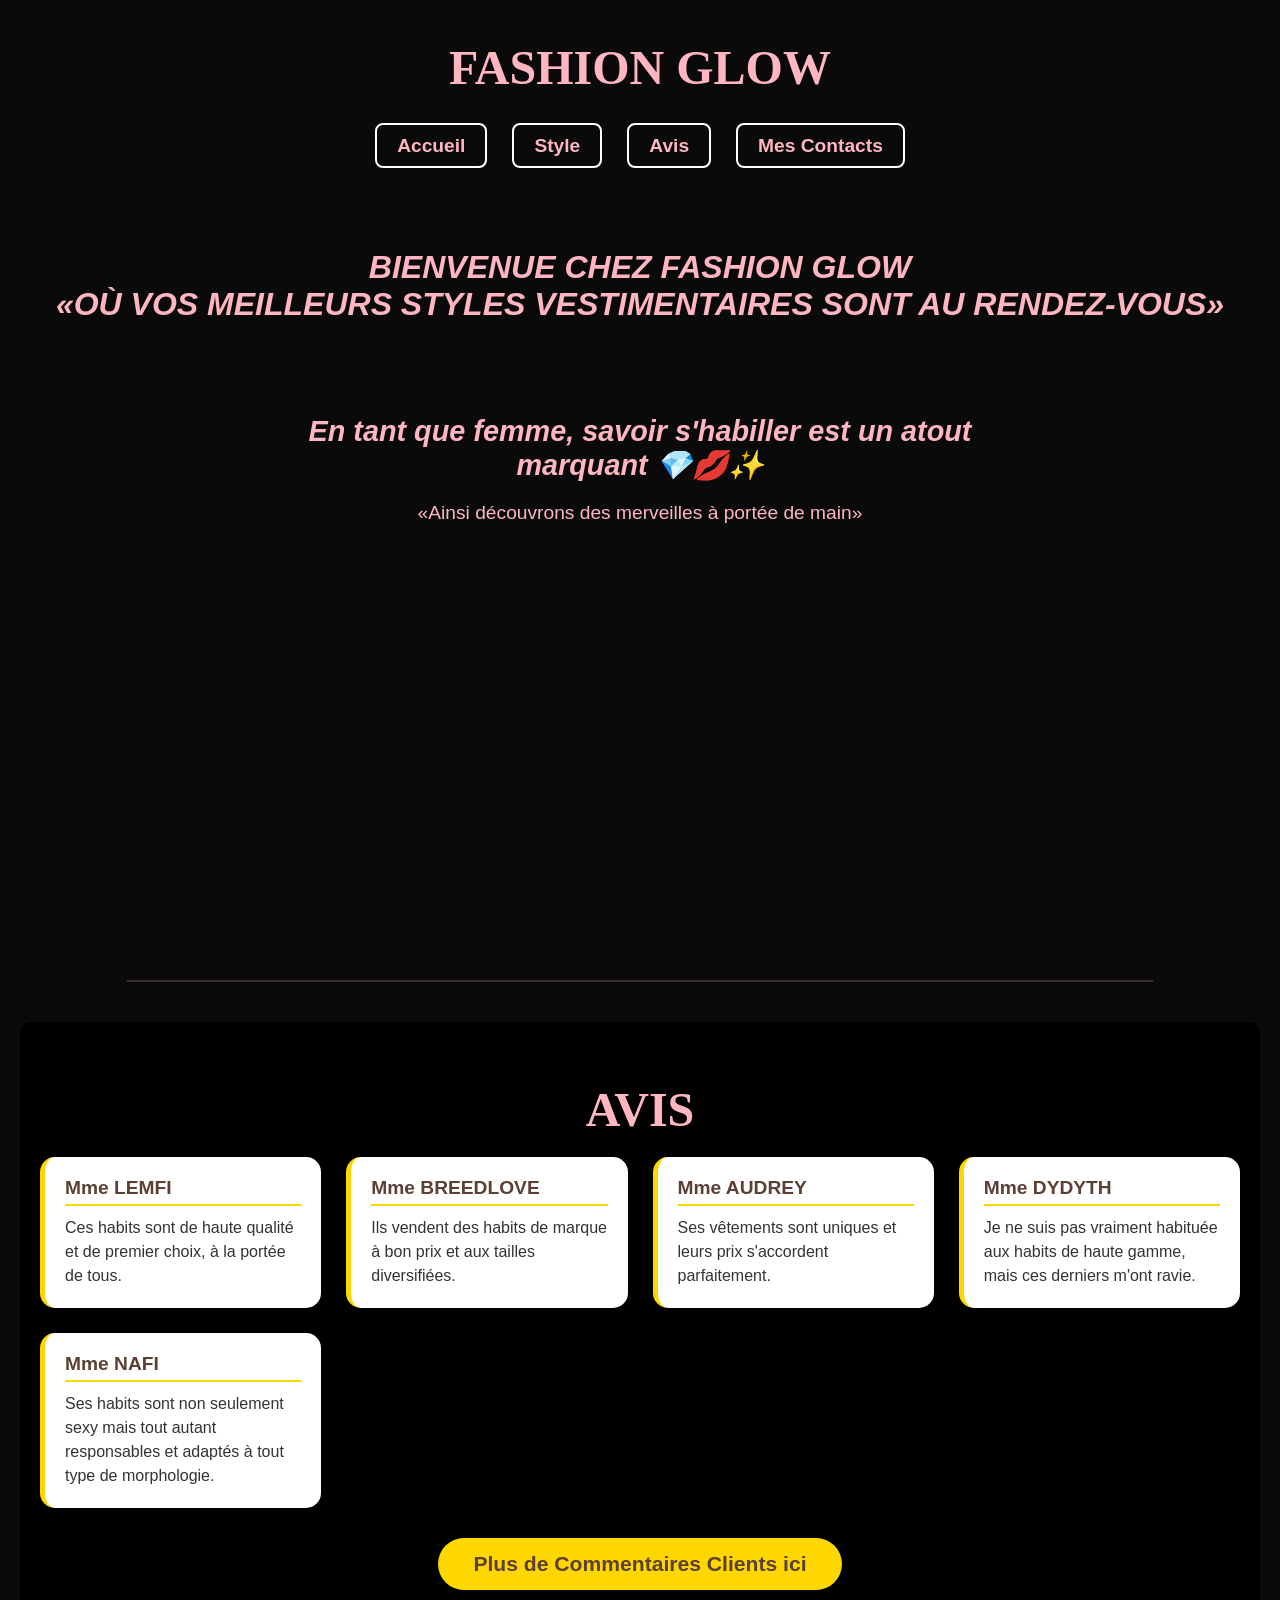
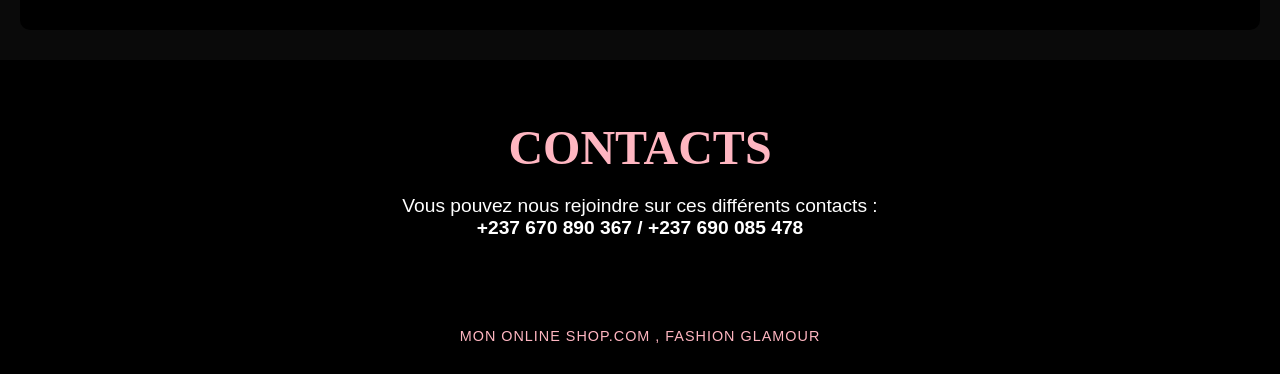
<file: index.html>
<!DOCTYPE html>
<html lang="fr">
<head>
    <meta charset="UTF-8">
    <meta name="viewport" content="width=device-width, initial-scale=1.0">
    <title>MON ONLINE SHOP</title>
    <link rel="stylesheet" href="style.css">
</head>
<body>

    <section id="mon_accueil">
        <h1>FASHION GLOW</h1>
        <nav>
            <ul>
                <li><a href="#mon_accueil">Accueil</a></li>
                <li><a href="style.html">Style</a></li>
                <li><a href="#les_avis">Avis</a></li>
                <li><a href="#mes_contacts">Mes Contacts</a></li>
            </ul>
        </nav>
        
        <article class="bienvenue">
             <p>
                BIENVENUE CHEZ FASHION GLOW <br/>
                <q>OÙ VOS MEILLEURS STYLES VESTIMENTAIRES SONT AU RENDEZ-VOUS</q>
             </p>
        </article>
        
        <article>
            <blockquote>En tant que femme, savoir s'habiller est un atout marquant 💎💋✨</blockquote>
            <p style="font-size: 1.2rem; text-align: center; color: lightpink;"><q>Ainsi découvrons des merveilles à portée de main</q></p>
        </article>
    </section>
    
    <hr/>

    <section id="les_avis">
        <h1 class="com">AVIS</h1>
        <div class="commentaires-container">
            <div class="commentaires-box">
                <p>Mme LEMFI</p>
                <aside>Ces habits sont de haute qualité et de premier choix, à la portée de tous.</aside>
            </div>
            <div class="commentaires-box">
                <p>Mme BREEDLOVE</p>
                <aside>Ils vendent des habits de marque à bon prix et aux tailles diversifiées.</aside>
            </div>
            <div class="commentaires-box">
                <p>Mme AUDREY</p>
                <aside>Ses vêtements sont uniques et leurs prix s'accordent parfaitement.</aside>
            </div>
            <div class="commentaires-box">
                <p>Mme DYDYTH</p>
                <aside>Je ne suis pas vraiment habituée aux habits de haute gamme, mais ces derniers m'ont ravie.</aside>
            </div>
            <div class="commentaires-box">
                <p>Mme NAFI</p>
                <aside>Ses habits sont non seulement sexy mais tout autant responsables et adaptés à tout type de morphologie.</aside>
            </div>
        </div>
        <div class="container-btn">
           <a href="plus de commentaires.html"><button class="btn-plus">Plus de Commentaires Clients ici</button></a>
        </div>
    </section>

    <section id="mes_contacts">
        <h1 class="con">CONTACTS</h1>
        <p>Vous pouvez nous rejoindre sur ces différents contacts : <br>
        <strong>+237 670 890 367 / +237 690 085 478</strong></p>
    </section>

    <footer class="end">
        MON ONLINE SHOP.COM , FASHION GLAMOUR
    </footer>
</body>
</html>
</file>
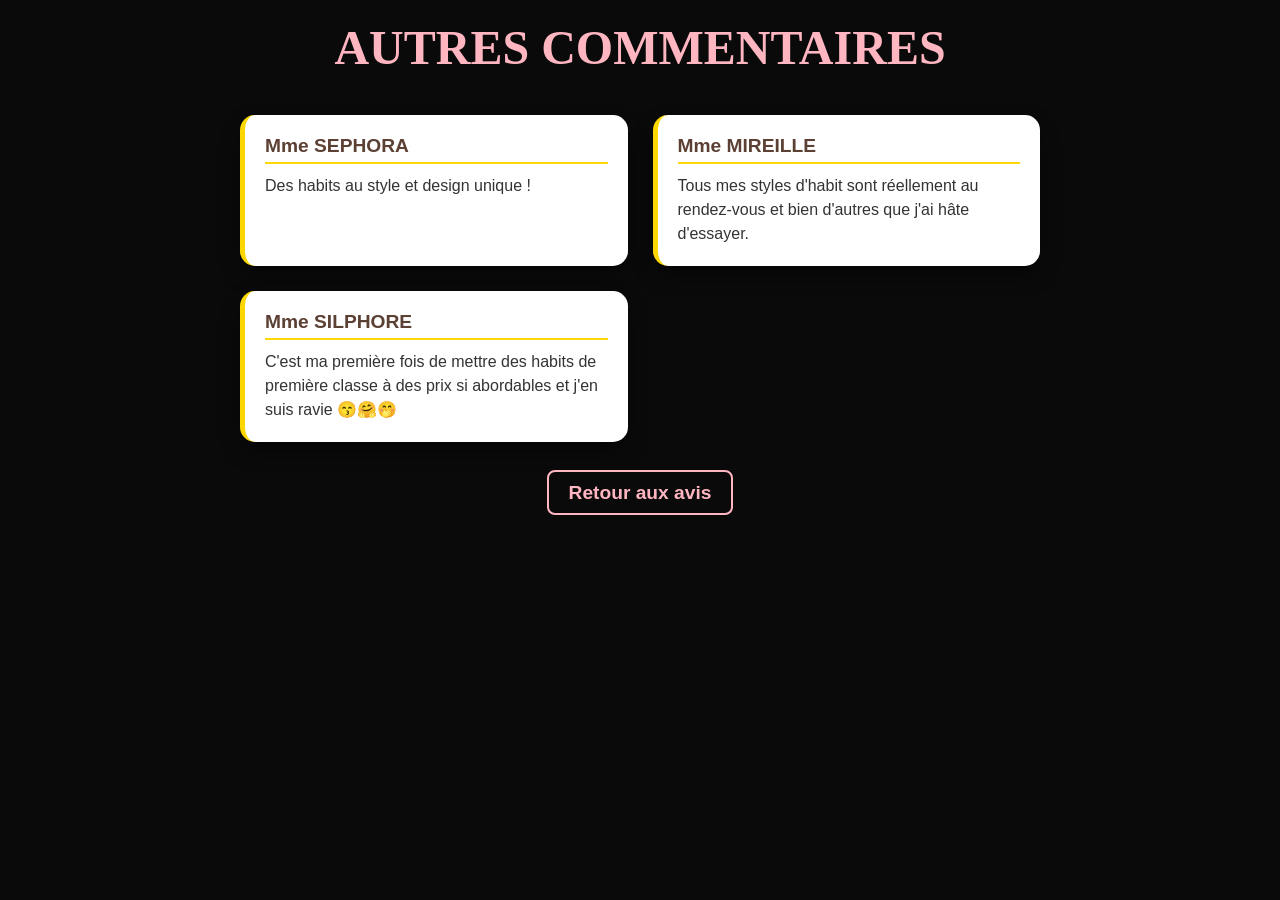
<file: plus de commentaires.html>
<!DOCTYPE html>
<html lang="fr">
<head>
    <meta charset="UTF-8">
    <meta name="viewport" content="width=device-width, initial-scale=1.0">
    <title>Autres Commentaires - MON ONLINE SHOP</title>
    <link rel="stylesheet" href="style.css">
</head>
<body>
    <h1>AUTRES COMMENTAIRES</h1>
    
    <div class="commentaires-container" style="max-width: 800px; margin: 40px auto; padding: 0 20px;">
        <div class="commentaires-box">
            <p>Mme SEPHORA</p>
            <aside>Des habits au style et design unique !</aside>
        </div>
        
        <div class="commentaires-box">
            <p>Mme MIREILLE</p>
            <aside>Tous mes styles d'habit sont réellement au rendez-vous et bien d'autres que j'ai hâte d'essayer.</aside>
        </div>
        
        <div class="commentaires-box">
            <p>Mme SILPHORE</p>
            <aside>C'est ma première fois de mettre des habits de première classe à des prix si abordables et j'en suis ravie 😙🤗🤭</aside>
        </div>
    </div>

    <div style="text-align: center; margin-top: 30px;">
        <a href="index.html#les_avis" style="border: 2px solid lightpink; padding: 10px 20px; border-radius: 8px;">Retour aux avis</a>
    </div>
</body>
</html>
</file>
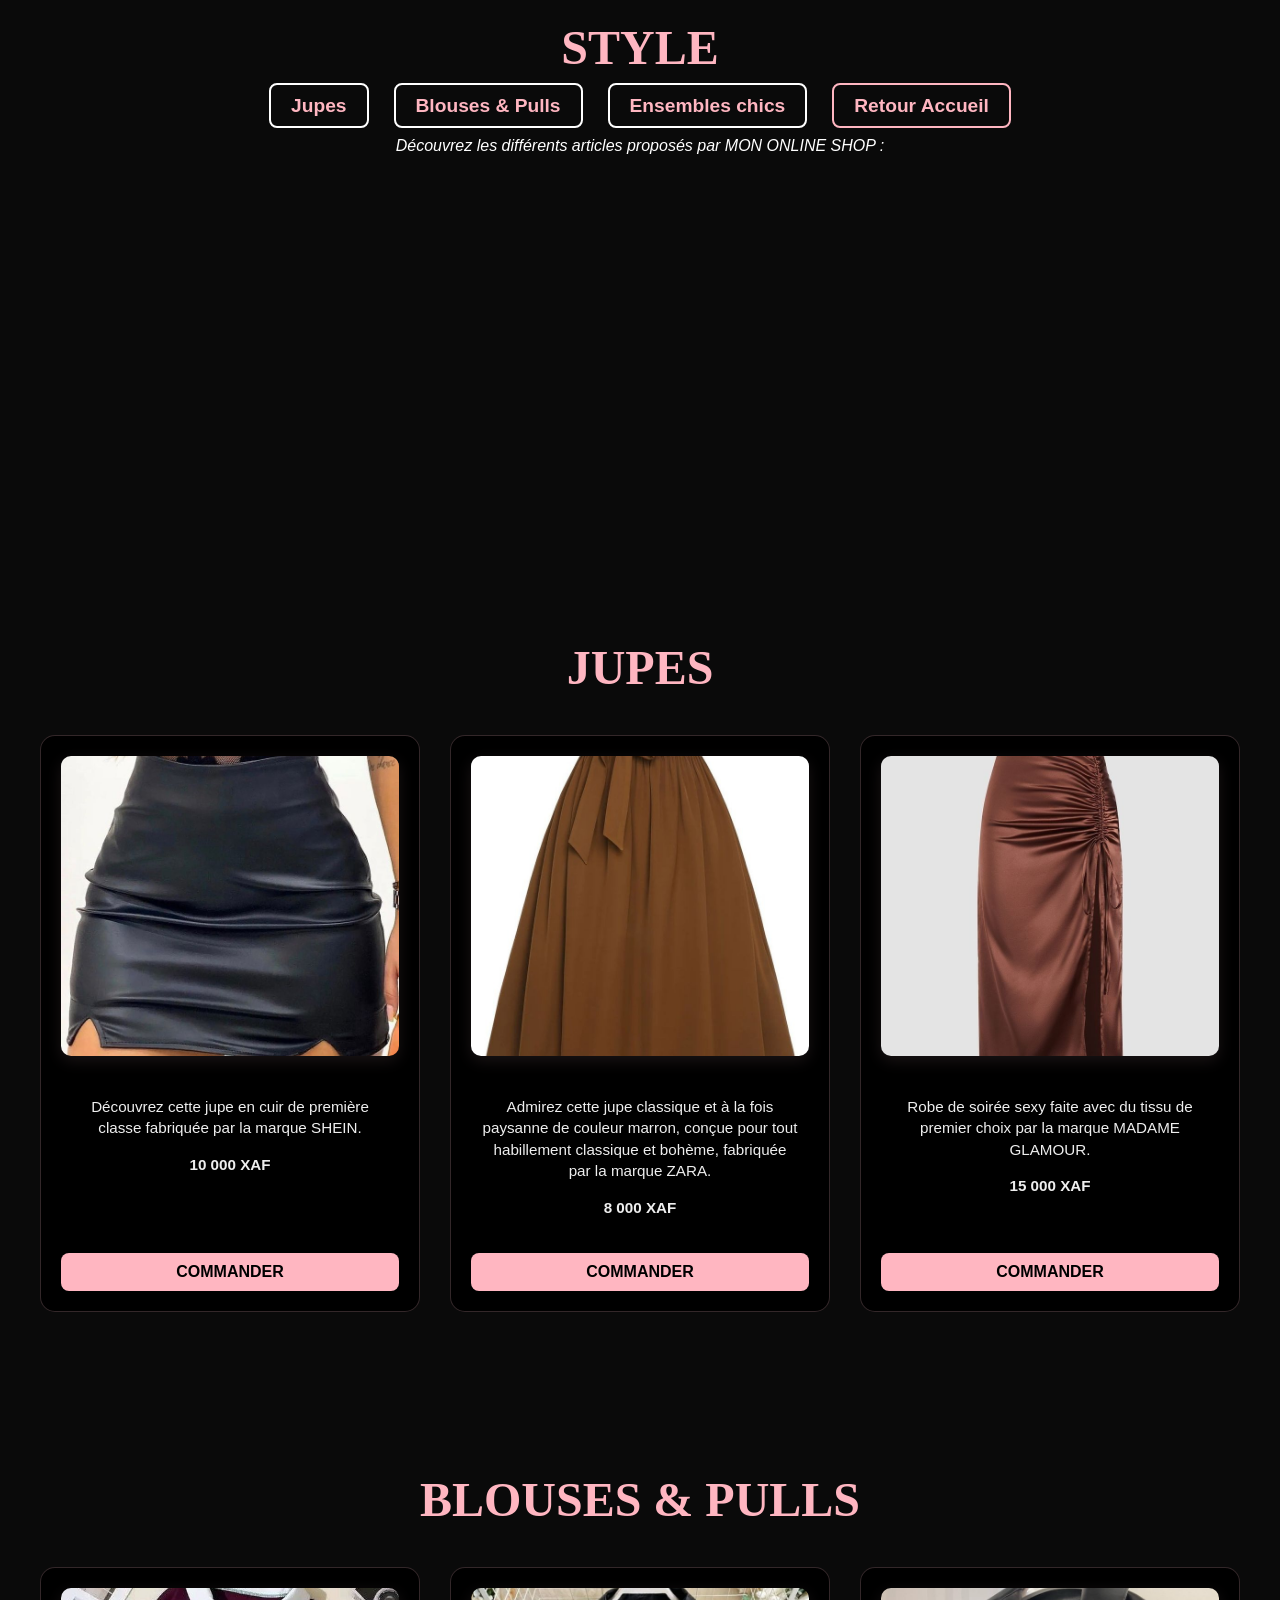
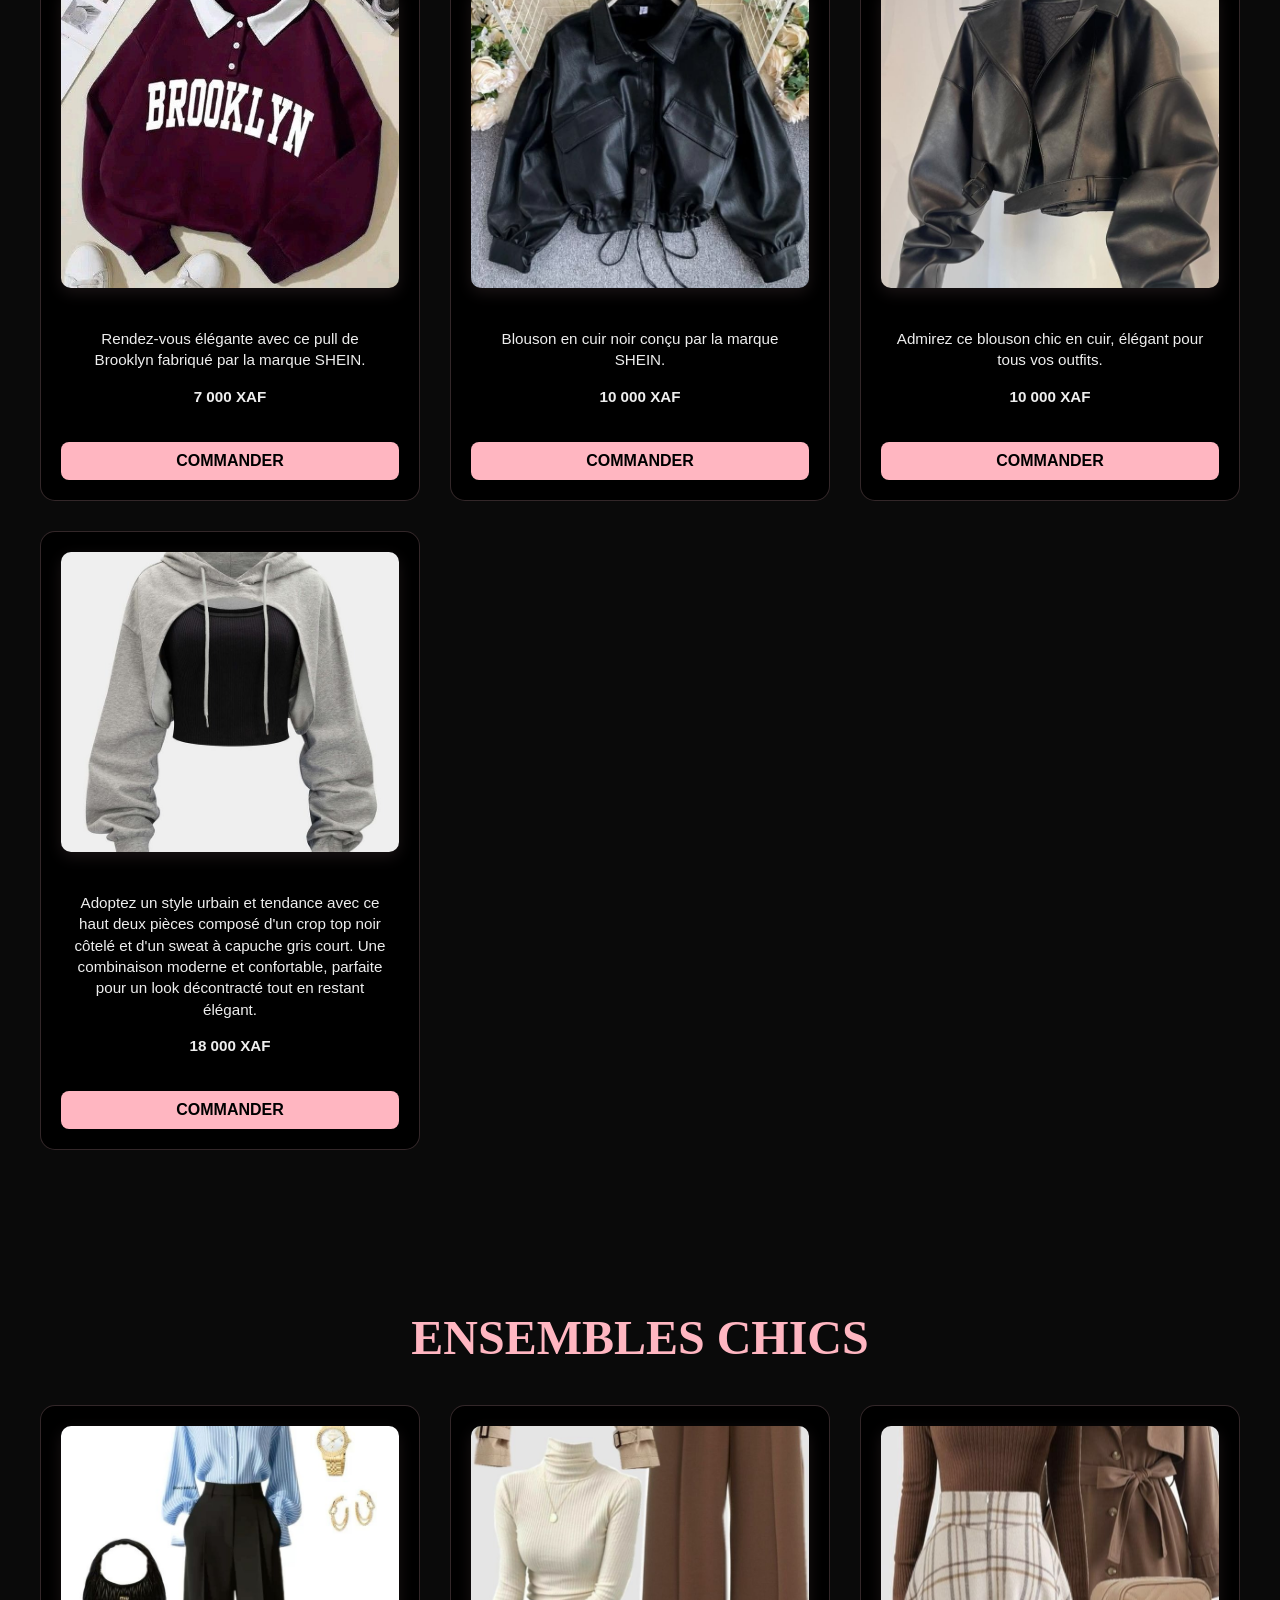
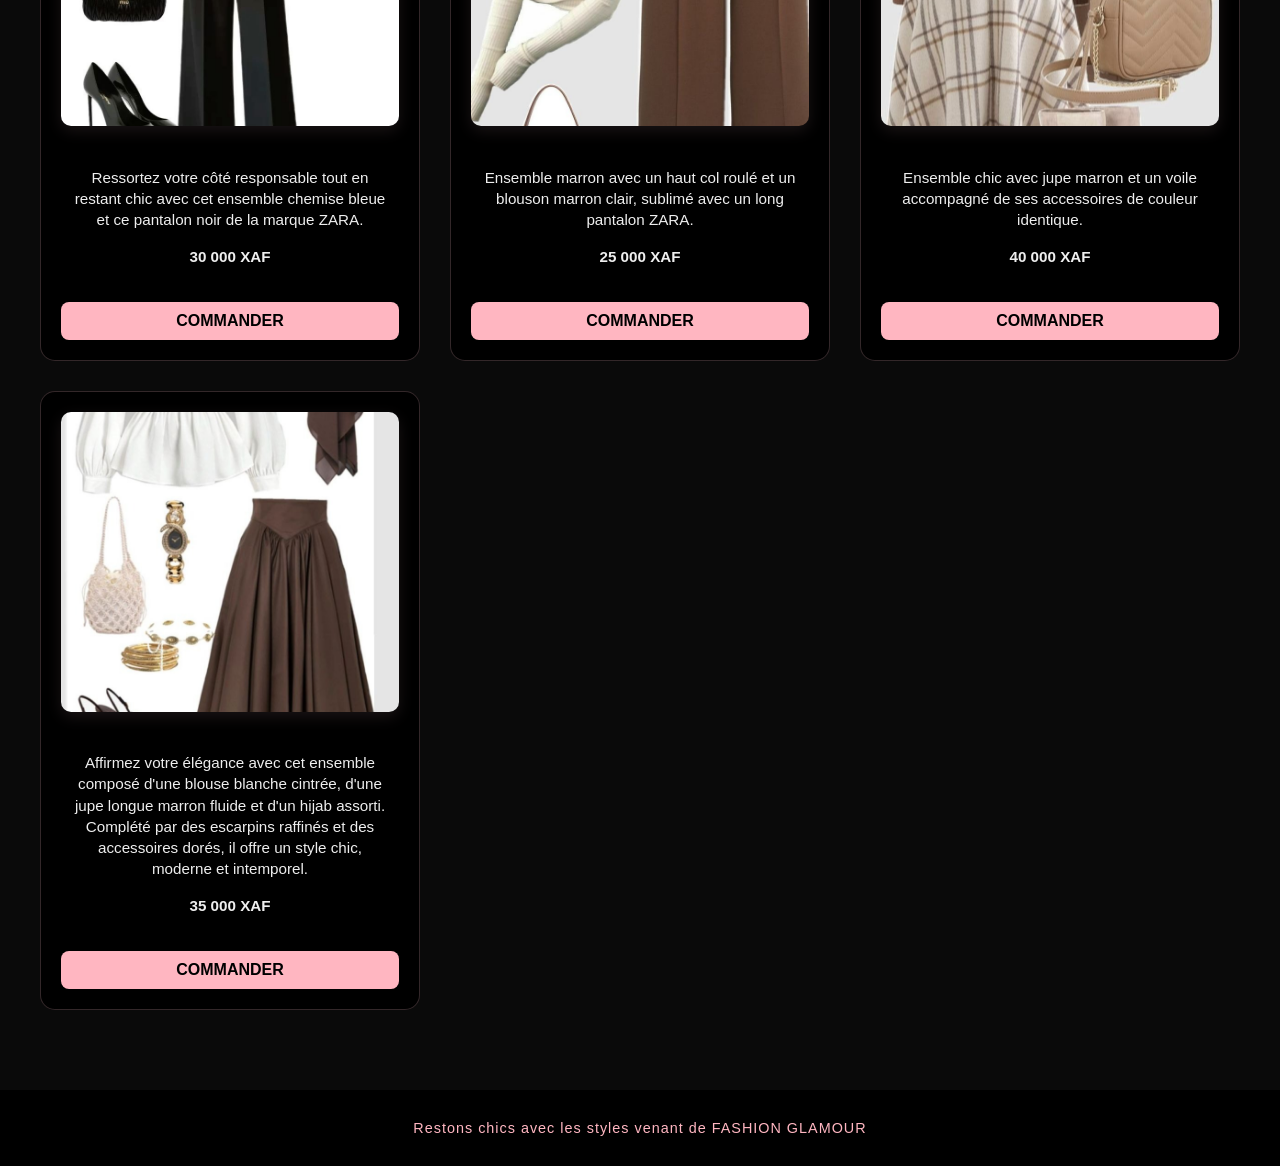
<file: style.html>
<!DOCTYPE html>
<html lang="fr">
<head>
    <meta charset="UTF-8">
    <meta name="viewport" content="width=device-width, initial-scale=1.0">
    <title>Styles - MON ONLINE SHOP</title>
    <link rel="stylesheet" href="style.css">
</head>
<body>
    <section id="mon_style">
        <h1 class="com">STYLE</h1>
         <nav>
            <ul>
                <li><a href="#mes_jupe">Jupes</a></li>
                <li><a href="#mes_blousespulls">Blouses & Pulls</a></li>
                <li><a href="#mes_ensemblechic">Ensembles chics</a></li>
                <li><a href="index.html" style="border-color: lightpink;">Retour Accueil</a></li>
            </ul>
        </nav>
        <p style="text-align: center; color: #fff; font-style: italic;">Découvrez les différents articles proposés par MON ONLINE SHOP :</p>
    </section>

   <section id="mes_jupe">
        <h1 class="com">JUPES</h1>
        <div class="publication-produit">
             <div class="produit">
                <img src="image/jupe cuir.jpeg" alt="jupe-noir"/>
                <div class="description-photo">
                    <p>Découvrez cette jupe en cuir de première classe fabriquée par la marque SHEIN.</p>
                    <p class="prix0">10 000 XAF</p>   
                </div>
                <button class="toggle-btn">COMMANDER</button>
             </div>
             
             <div class="produit">
                <img src="image/jupe pays.jpeg" alt="jupe-paysannesmarron"/>
                <div class="description-photo">
                     <p>Admirez cette jupe classique et à la fois paysanne de couleur marron, conçue pour tout habillement classique et bohème, fabriquée par la marque ZARA.</p>
                     <p class="prix0">8 000 XAF</p>
                </div>
                <button class="toggle-btn">COMMANDER</button>
             </div>
             
             <div class="produit">
                <img src="image/robe soir.jpeg" alt="jupes-marronsexy"/>
                <div class="description-photo">
                    <p>Robe de soirée sexy faite avec du tissu de premier choix par la marque MADAME GLAMOUR.</p>
                    <p class="prix0">15 000 XAF</p>
                </div>
                <button class="toggle-btn">COMMANDER</button>
             </div>
         </div>
   </section>

   <section id="mes_blousespulls">
        <h1 class="com">BLOUSES & PULLS</h1>
        <div class="publication-produit">
            <div class="produit">
               <img src="image/brooklyn.jpeg" alt="pull-brook"/>
               <div class="description-photo">
                    <p>Rendez-vous élégante avec ce pull de Brooklyn fabriqué par la marque SHEIN.</p>
                    <p class="prix1">7 000 XAF</p>
               </div>
               <button class="toggle-btn">COMMANDER</button>
            </div>
            
            <div class="produit">
                <img src="image/pull cuir.jpeg" alt="Blouses-cuire"/>
                <div class="description-photo">
                    <p>Blouson en cuir noir conçu par la marque SHEIN.</p>
                    <p class="prix1">10 000 XAF</p>
                </div>
                <button class="toggle-btn">COMMANDER</button>
            </div>
            
            <div class="produit">
                <img src="image/pull chic.jpeg" alt="blouson-cuire"/>
                <div class="description-photo">
                    <p>Admirez ce blouson chic en cuir, élégant pour tous vos outfits.</p>
                    <p class="prix1">10 000 XAF</p>
                </div>
                <button class="toggle-btn">COMMANDER</button>
            </div>
            <div class="produit">
                <img src="image/haut_gris_noir.jpeg" alt="haut-gris-noir"/>
                <div class="description-photo">
                    <p>Adoptez un style urbain et tendance avec ce haut deux pièces composé d'un crop top noir côtelé et d'un sweat à capuche gris court. Une combinaison moderne et confortable, parfaite pour un look décontracté tout en restant élégant.</p>
                    <p class="prix2">18 000 XAF</p>
                </div>
                <button class="toggle-btn">COMMANDER</button>
            </div>
        </div>
   </section>

   <section id="mes_ensemblechic">
        <h1 class="com">ENSEMBLES CHICS</h1>
        <div class="publication-produit">
            <div class="produit">
                <img src="image/ens bleu.jpeg" alt="respo-bleu"/>
                <div class="description-photo">
                    <p>Ressortez votre côté responsable tout en restant chic avec cet ensemble chemise bleue et ce pantalon noir de la marque ZARA.</p>
                    <p class="prix2">30 000 XAF</p>
                </div>
                <button class="toggle-btn">COMMANDER</button>
            </div>
            
            <div class="produit">
                <img src="image/ens roule.jpeg" alt="ensemble-marron"/>
                <div class="description-photo">
                    <p>Ensemble marron avec un haut col roulé et un blouson marron clair, sublimé avec un long pantalon ZARA.</p>
                    <p class="prix2">25 000 XAF</p>
                </div>
                <button class="toggle-btn">COMMANDER</button>
            </div>
            
            <div class="produit">
                <img src="image/ens chic.jpeg" alt="marron-jupe"/>
                <div class="description-photo">
                    <p>Ensemble chic avec jupe marron et un voile accompagné de ses accessoires de couleur identique.</p>
                    <p class="prix2">40 000 XAF</p>
                </div>
                <button class="toggle-btn">COMMANDER</button>
            </div>

            <div class="produit">
                <img src="image/ens_blanc_marron.jpeg" alt="ensemble-blanc-marron"/>
                <div class="description-photo">
                    <p>Affirmez votre élégance avec cet ensemble composé d'une blouse blanche cintrée, d'une jupe longue marron fluide et d'un hijab assorti. Complété par des escarpins raffinés et des accessoires dorés, il offre un style chic, moderne et intemporel.</p>
                    <p class="prix2">35 000 XAF</p>
                </div>
                <button class="toggle-btn">COMMANDER</button>
            </div>  
         </div>
   </section>

   <footer>
        Restons chics avec les styles venant de FASHION GLAMOUR
   </footer>
</body>
</html>
</file>
<file: style.css>
/* =========================================
   1. CONFIGURATION GÉNÉRALE & THEME
========================================= */
body {
    padding: 0;
    margin: 0;
    font-family: 'Trebuchet MS', Arial, sans-serif;
    background-color: #0a0a0a;
    color: #fff;
}

/* Titres génériques */
h1, .com, .con {
    font-family: 'Times New Roman', Times, serif;
    font-size: 3em;
    font-weight: bold;
    text-align: center;
    color: lightpink;
    margin: 20px 0;
}

a {
    text-decoration: none;
    font-size: 1.2em;
    color: lightpink;
    font-weight: 900;
    transition: 0.3s ease;
}

a:hover {
    background-color: pink;
    color: #111;
    border-radius: 4px;
}

/* =========================================
   2. NAVIGATION (FINI LES &NBSP;)
========================================= */
nav ul {
    list-style: none;
    padding: 0;
    display: flex;
    justify-content: center;
    gap: 25px; /* Crée l'espace proprement entre les liens */
    margin: 20px 0;
}

nav ul li a {
    padding: 10px 20px;
    border: 2px solid white;
    border-radius: 8px;
}

/* =========================================
   3. PAGE D'ACCUEIL (#MON_ACCUEIL)
========================================= */
#mon_accueil {
    background-color: #0a0a0a;
    min-height: 100vh;
    display: flex;
    flex-direction: column;
    align-items: center;
    padding: 20px;
}

.bienvenue {
    font-size: 2rem;
    font-style: italic;
    font-weight: 800;
    text-align: center;
    color: lightpink;
    margin: 40px 0;
}

blockquote {
    font-size: 1.8em;
    font-weight: 600;
    font-style: italic;
    color: lightpink;
    text-align: center;
    max-width: 800px;
    margin: 20px auto;
}

hr {
    border: 1px solid rgba(255, 182, 193, 0.2);
    width: 80%;
    margin: 40px auto;
}

/* =========================================
   4. SECTION DES AVIS / COMMENTAIRES
========================================= */
#les_avis {
    background-color: #000;
    padding: 40px 20px;
    margin: 30px auto;
    max-width: 1200px;
    border-radius: 10px;
}

.commentaires-container {
    display: grid;
    grid-template-columns: repeat(auto-fit, minmax(280px, 1fr));
    gap: 25px;
    margin-bottom: 30px;
}

.commentaires-box {
    background-color: #fff;
    padding: 20px;
    border-radius: 15px;
    box-shadow: 0 10px 20px rgba(0, 0, 0, 0.4);
    border-left: 5px solid #ffd700;
    transition: transform 0.3s ease;
}

.commentaires-box:hover {
    transform: translateY(-5px);
}

/* Correction des sélecteurs de balises (sans les points erronés) */
.commentaires-box p {
    font-size: 1.2em;
    font-weight: bold;
    color: #5c4033;
    margin: 0 0 10px 0;
    padding-bottom: 5px;
    border-bottom: 2px solid #ffd700;
}

.commentaires-box aside {
    font-size: 1rem;
    color: #333;
    line-height: 1.5;
    font-style: normal;
}

.container-btn {
    text-align: center;
    margin-top: 20px;
}

button.btn-plus {
    background-color: #ffd700;
    color: #5c4033;
    border: none;
    padding: 14px 35px;
    font-size: 1.1em;
    font-weight: bold;
    border-radius: 30px;
    cursor: pointer;
    transition: 0.3s;
}

button.btn-plus:hover {
    background-color: #fff;
    transform: scale(1.05);
    box-shadow: 0 8px 25px rgba(255, 215, 0, 0.6);
}

/* =========================================
   5. PAGE DES STYLES & PRODUITS
========================================= */
#mon_style {
    min-height: 60vh;
    text-align: center;
}

#mes_jupe, #mes_blousespulls, #mes_ensemblechic {
    padding: 60px 20px;
    background-color: #0a0a0a;
}

/* Conteneur de produits en grille flexible */
.publication-produit {
    display: grid;
    grid-template-columns: repeat(auto-fit, minmax(300px, 1fr));
    gap: 30px;
    max-width: 1200px;
    margin: 0 auto;
    padding: 20px;
}

.produit {
    background-color: #000;
    border: 1px solid rgba(255, 192, 203, 0.2);
    border-radius: 15px;
    padding: 20px;
    text-align: center;
    transition: 0.3s ease;
    display: flex;
    flex-direction: column;
    justify-content: space-between;
}

.produit:hover {
    transform: translateY(-5px);
    background-color: #111;
    border-color: lightpink;
}

.produit img {
    width: 100%;
    height: 300px;
    object-fit: cover;
    border-radius: 10px;
    box-shadow: 0 5px 15px rgba(255, 192, 203, 0.1);
    transition: 0.3s;
}

.produit img:hover {
    transform: scale(1.02);
}

.description-photo {
    margin: 15px 0;
    padding: 10px;
    color: #fff;
}

/* Correction de la taille des textes de description */
.description-photo p {
    font-size: 0.95rem;
    line-height: 1.4;
    color: #eee;
    font-style: normal;
}

.prix0, .prix1, .prix2 {
    font-size: 1.4em;
    font-weight: bold;
    color: #ffd700;
    margin: 10px 0;
}

.toggle-btn {
    background-color: lightpink;
    color: black;
    border: none;
    padding: 10px 20px;
    font-size: 1em;
    font-weight: bold;
    border-radius: 8px;
    cursor: pointer;
    transition: 0.3s;
    width: 100%;
    margin-top: auto;
}

.toggle-btn:hover {
    background-color: #fff;
    color: lightpink;
}

/* =========================================
   6. CONTACTS & FOOTER
========================================= */
#mes_contacts {
    text-align: center;
    padding: 40px 20px;
    background-color: #000;
}

#mes_contacts p {
    font-size: 1.2rem;
    color: #fff;
}

.end, footer {
    text-align: center;
    padding: 30px;
    background-color: #000;
    color: lightpink;
    font-size: 0.9em;
    letter-spacing: 1px;
}
</file>
